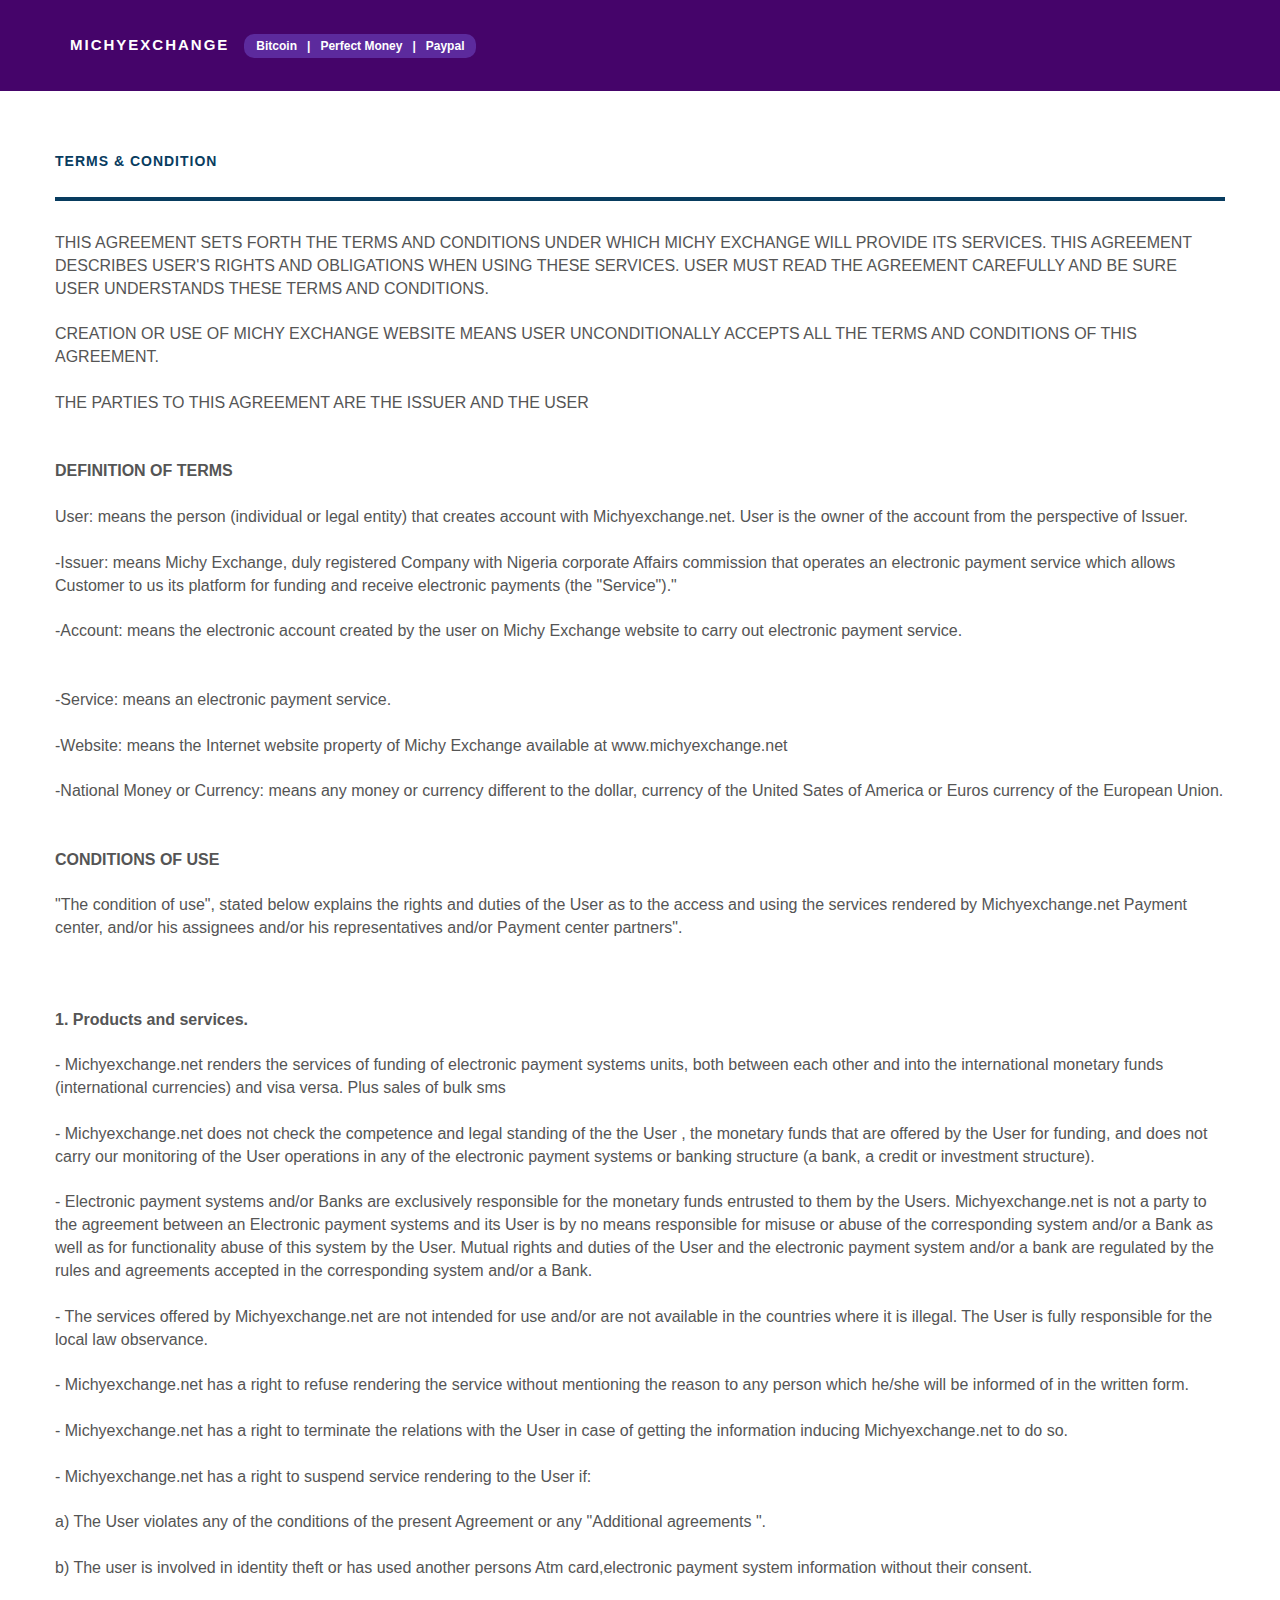
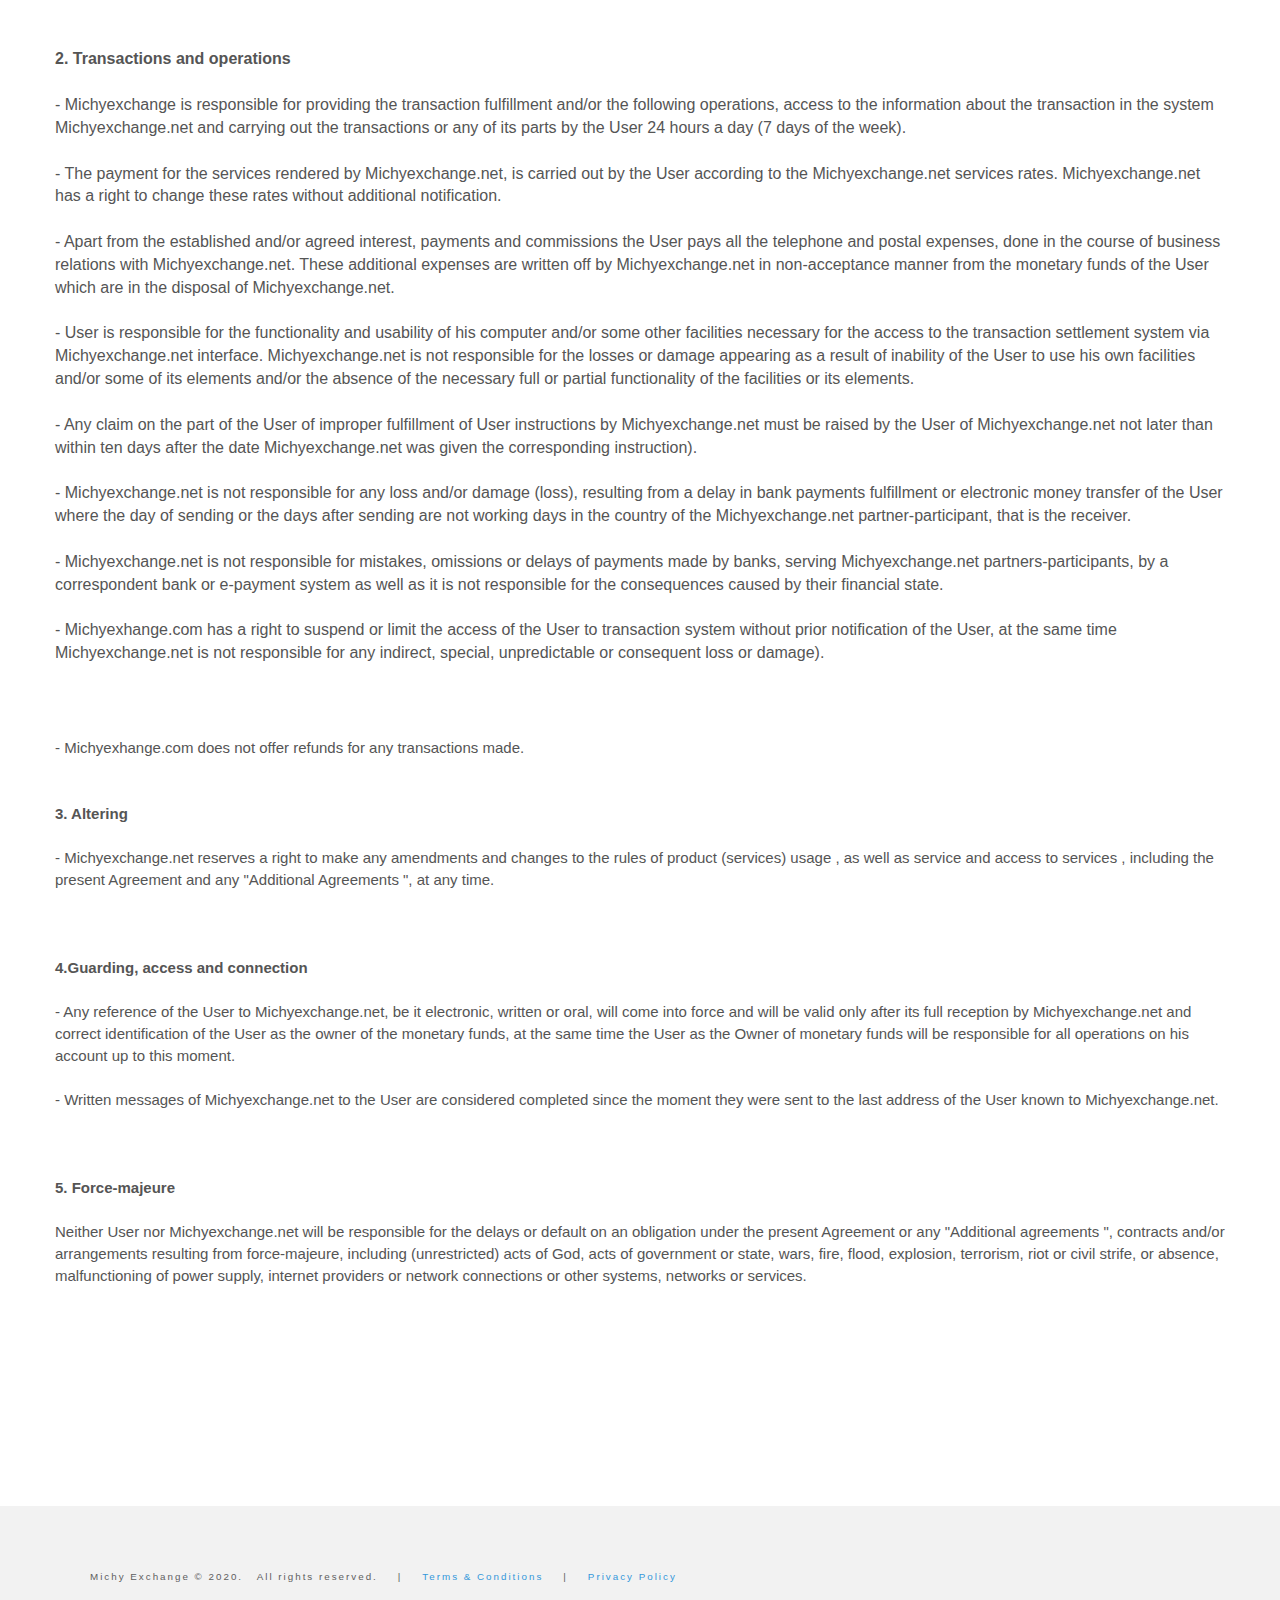
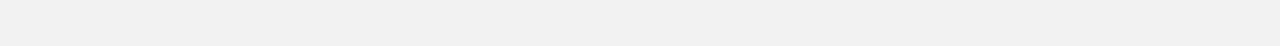
<file: Terms.html>
<!DOCTYPE html>
<!-- saved from url=(0032)https://nicciexchange.net/terms/ -->
<html lang="en"><head><meta http-equiv="Content-Type" content="text/html; charset=UTF-8">
    
    <meta http-equiv="X-UA-Compatible" content="IE=edge">
    <meta name="viewport" content="width=device-width, initial-scale=1.0">
    <meta name="description" content="">
    <meta name="author" content="">
    <link rel="shortcut icon" href="#">

    <title>Terms &amp; Conditions</title>
    
    
    <!-- Bootstrap core CSS -->
    <link href="./Terms_files/bootstrap.min.css" rel="stylesheet">

    <!-- Font Awesome core CSS -->
    <link href="./Terms_files/font-awesome.min.css" rel="stylesheet">

    <!-- Custom styles for this template -->
    <link href="./Terms_files/main.css" rel="stylesheet">

    <!-- Fonts from Google Fonts -->
    <link href="./Terms_files/css" rel="stylesheet" type="text/css">

    <!-- <link href="./Terms_files/cue.alert.css" rel="stylesheet"> -->

    <link href="./Terms_files/cuegrid.css" rel="stylesheet">
    
    <link href="./Terms_files/bootstrap-datetimepicker.min.css" rel="stylesheet">

    <link href="./Terms_files/bootstrap-datetimepicker-custom.min.css" rel="stylesheet">

    <!-- Custom styles for this template -->

    <link href="./Terms_files/custom.css" rel="stylesheet">


    <!-- HTML5 shim and Respond.js IE8 support of HTML5 elements and media queries -->
    <!--[if lt IE 9]>
      <script src="https://oss.maxcdn.com/libs/html5shiv/3.7.0/html5shiv.js"></script>
      <script src="https://oss.maxcdn.com/libs/respond.js/1.3.0/respond.min.js"></script>
    <![endif]-->


  </head>

  <body cz-shortcut-listen="true">

    <!-- Fixed navbar -->
    <div class="navbar navbar-default navbar-fixed-top">
      <div class="container">
            

        <div class="navbar-header">

          <button type="button" class="navbar-toggle" data-toggle="collapse" data-target=".navbar-collapse">
            <span class="icon-bar"></span>
            <span class="icon-bar"></span>
            <span class="icon-bar"></span>
          </button>
          
          <a class="navbar-brand" href="./index.html"><b>MICHYEXCHANGE</b></a>

          <small class="badge" style="margin-top:14px; background-color: #5c2a9d; padding: 6px 12px">Bitcoin &nbsp; | &nbsp; Perfect Money &nbsp; | &nbsp; Paypal</small>

        </div>      </div>
    </div>

    <div id="headerwrap" class="white">
        <div class="container">
            <div class="row">
            <p class="title-dark">Terms &amp; Condition</p>
            <hr style="width:100%">
            THIS AGREEMENT SETS FORTH THE TERMS AND CONDITIONS UNDER WHICH MICHY EXCHANGE WILL PROVIDE ITS SERVICES. THIS AGREEMENT DESCRIBES USER'S RIGHTS AND OBLIGATIONS WHEN USING THESE SERVICES. USER MUST READ THE AGREEMENT CAREFULLY AND BE SURE USER UNDERSTANDS THESE TERMS AND CONDITIONS.<br>
<br>
CREATION OR USE OF MICHY EXCHANGE WEBSITE MEANS USER UNCONDITIONALLY ACCEPTS ALL THE TERMS AND CONDITIONS OF THIS AGREEMENT.<br>
<br>
THE PARTIES TO THIS AGREEMENT ARE THE ISSUER AND THE USER<br>
<br>
<br>
<strong>DEFINITION OF TERMS</strong><br>
<br>
User: means the person (individual or legal entity) that creates account with Michyexchange.net. User is the owner of the account from the perspective of Issuer.<br>
<br>
-Issuer: means Michy Exchange, duly registered Company with Nigeria corporate Affairs commission that operates an electronic payment service which allows Customer to us its platform for funding and receive electronic payments (the "Service")."<br>
<br>
-Account: means the electronic account created by the user on Michy Exchange website to carry out electronic payment service.<br>
<br>
<br>
-Service: means an electronic payment service.<br>
<br>
-Website: means the Internet website property of Michy Exchange available at www.michyexchange.net<br>
<br>
-National Money or Currency: means any money or currency different to the dollar, currency of the United Sates of America or Euros currency of the European Union.<br>
<br>
<br>
<strong>CONDITIONS OF USE</strong><br>
<br>
"The condition of use", stated below explains the rights and duties of the User as to the access and using the services rendered by Michyexchange.net Payment center, and/or his assignees and/or his representatives and/or Payment center partners".<br>
<br>
<br>
<br>
<strong>1. Products and services.</strong><br>
<br>
- Michyexchange.net renders the services of funding of electronic payment systems units, both between each other and into the international monetary funds (international currencies) and visa versa. Plus sales of bulk sms<br>
<br>
- Michyexchange.net does not check the competence and legal standing of the the User , the monetary funds that are offered by the User for funding, and does not carry our monitoring of the User operations in any of the electronic payment systems or banking structure (a bank, a credit or investment structure).<br>
<br>
- Electronic payment systems and/or Banks are exclusively responsible for the monetary funds entrusted to them by the Users. Michyexchange.net is not a party to the agreement between an Electronic payment systems and its User is by no means responsible for misuse or abuse of the corresponding system and/or a Bank as well as for functionality abuse of this system by the User. Mutual rights and duties of the User and the electronic payment system and/or a bank are regulated by the rules and agreements accepted in the corresponding system and/or a Bank.<br>
<br>
- The services offered by Michyexchange.net are not intended for use and/or are not available in the countries where it is illegal. The User is fully responsible for the local law observance.<br>
<br>
- Michyexchange.net has a right to refuse rendering the service without mentioning the reason to any person which he/she will be informed of in the written form.<br>
<br>
- Michyexchange.net has a right to terminate the relations with the User in case of getting the information inducing Michyexchange.net to do so.<br>
<br>
- Michyexchange.net has a right to suspend service rendering to the User if:<br>
<br>
a) The User violates any of the conditions of the present Agreement or any "Additional agreements ".<br>
<br>
b) The user is involved in identity theft or has used another persons Atm card,electronic payment system information without their consent.<br>
<br>
<br>
<br>
<strong>2. Transactions and operations</strong><br>
<br>
- Michyexchange is responsible for providing the transaction fulfillment and/or the following operations, access to the information about the transaction in the system Michyexchange.net and carrying out the transactions or any of its parts by the User 24 hours a day (7 days of the week).<br>
<br>
- The payment for the services rendered by Michyexchange.net, is carried out by the User according to the Michyexchange.net services rates. Michyexchange.net has a right to change these rates without additional notification.<br>
<br>
- Apart from the established and/or agreed interest, payments and commissions the User pays all the telephone and postal expenses, done in the course of business relations with Michyexchange.net. These additional expenses are written off by Michyexchange.net in non-acceptance manner from the monetary funds of the User which are in the disposal of Michyexchange.net.<br>
<br>
- User is responsible for the functionality and usability of his computer and/or some other facilities necessary for the access to the transaction settlement system via Michyexchange.net interface. Michyexchange.net is not responsible for the losses or damage appearing as a result of inability of the User to use his own facilities and/or some of its elements and/or the absence of the necessary full or partial functionality of the facilities or its elements.<br>
<br>
- Any claim on the part of the User of improper fulfillment of User instructions by Michyexchange.net must be raised by the User of Michyexchange.net not later than within ten days after the date Michyexchange.net was given the corresponding instruction).<br>
<br>
- Michyexchange.net is not responsible for any loss and/or damage (loss), resulting from a delay in bank payments fulfillment or electronic money transfer of the User where the day of sending or the days after sending are not working days in the country of the Michyexchange.net partner-participant, that is the receiver.<br>
<br>
- Michyexchange.net is not responsible for mistakes, omissions or delays of payments made by banks, serving Michyexchange.net partners-participants, by a correspondent bank or e-payment system as well as it is not responsible for the consequences caused by their financial state.<br>
<br>
- Michyexhange.com has a right to suspend or limit the access of the User to transaction system without prior notification of the User, at the same time Michyexchange.net is not responsible for any indirect, special, unpredictable or consequent loss or damage).<p></p>
<p>&nbsp;</p>
<p>- Michyexhange.com does not offer refunds for any transactions made.<br>
<br>
<br>
<strong>3. Altering</strong><br>
<br>
- Michyexchange.net reserves a right to make any amendments and changes to the rules of product (services) usage , as well as service and access to services , including the present Agreement and any "Additional Agreements ", at any time.<br>
<br>
<br>
<br>
<strong>4.Guarding, access and connection</strong><br>
<br>
- Any reference of the User to Michyexchange.net, be it electronic, written or oral, will come into force and will be valid only after its full reception by Michyexchange.net and correct identification of the User as the owner of the monetary funds, at the same time the User as the Owner of monetary funds will be responsible for all operations on his account up to this moment.<br>
<br>
- Written messages of Michyexchange.net to the User are considered completed since the moment they were sent to the last address of the User known to Michyexchange.net.<br>
<br>
<br>
<br>
<strong>5. Force-majeure</strong><br>
<br>
Neither User nor Michyexchange.net will be responsible for the delays or default on an obligation under the present Agreement or any "Additional agreements ", contracts and/or arrangements resulting from force-majeure, including (unrestricted) acts of God, acts of government or state, wars, fire, flood, explosion, terrorism, riot or civil strife, or absence, malfunctioning of power supply, internet providers or network connections or other systems, networks or services.</p>
<p>&nbsp;</p>
<p>&nbsp;</p>            </div>
        </div>
    </div>

	<footer class="footer">
		<div class="container">
			<p><span>Michy Exchange © 2020. &nbsp; All rights reserved.</span>|<span><a href="Terms.html">Terms &amp; Conditions</a></span>|<span><a href="Privacy.html">Privacy Policy</a></span></p>
		</div>
	</footer>

  



</body></html>
</file>
<file: Terms_files/cue.alert.css>
@import url("sweet-alert.css");

.sweet-alert {

  background-color: white;
  font-family: 'Armata', sans-serif;
  width: 350px;
  padding: 16px 24px;
}

.sweet-alert h2
{
   font-size: 13px;
   text-align: left;
   margin: 10px 0 24px 0;
   font-weight: bold;
}

.sweet-alert .lead
{
    font-size: 12px;
    text-align: left;
}

.sweet-alert .btn {

	min-width: 70px;
    color: white;
    border: none;
    box-shadow: none;
    font-size: 11px;
    font-weight: 500;
    -webkit-border-radius: 2px !important;
    border-radius: 5px;
    padding: 8px 10px;
    margin: 10px 5px 0 5px;
}

.sweet-alert .btn.confirm
{
	background-color: #337AB7;
}

.sweet-alert .btn.cancel
{
	background-color: #D9534F;
}

.sweet-alert .btn:focus
{
	outline: thin dotted;
	color: #fff;
}
</file>
<file: Terms_files/cuegrid.css>
#cuegrid
{
   overflow: hidden;
   overflow-y: auto;
}

#cuegrid:hover
{
   overflow: auto;
}

#cuegrid-table th.cuegrid-align-center
{
	text-align: center;
}

#cuegrid-table {

	border-collapse: collapse;
	font-family: Verdana, Geneva, Tahoma, sans-serif;
	font-size: 11px;
}

#cuegrid-table thead tr th div{
	margin-left: auto;
	margin-right: auto;
}

#cuegrid-table thead tr th.descending{
	background-color: #F9F9F9 !important;
	border-bottom-width: 2px;

}

#cuegrid-table thead tr th.descending a {
	/* [disabled]color: #FFF; */

}

#cuegrid-table thead tr th.ascending {
	background-color: #F9F9F9 !important;
}

#cuegrid-table thead tr th.ascending a {
	/* [disabled]color: #FFF; */

}


#cuegrid-table thead tr{
	background-color: #F9F9F9;
	height: 40px;
}
#cuegrid-table thead tr th {
	text-align: center;
	/*height: 40px;*/
	line-height: 30px;
	color: #333;
	font-weight: normal;
	border-right-width: 1px;
	border-right-style: solid;
	border-right-color: #eee;
}


#cuegrid-table thead tr th, #cuegrid-table thead tr th a
{
	color: #aaa;
}

#cuegrid-table thead tr th a {
	text-decoration: none;
	font-weight: normal;
	font-size: 9px;
}


#cuegrid-table tbody {
	background-color: #FFF;
}

#cuegrid-table tbody tr:nth-child(2n)
{
	background-color:#fff;
}

#cuegrid-table tbody tr:hover {
	background-color: #fff !important;
}

#cuegrid-table tbody tr.selected {
	background-color: #fff;
}

#cuegrid-table td {
	border: 1px solid #eee;
	padding: 14px 14px 14px 14px;
	color: #666;
	/*height: 45px;*/
}

#cuegrid-table tr:last-child td {
	border-bottom: none;
}

#cuegrid-table td a {
	color: #5C82B8;
	text-decoration: underline;
}

#cuegrid-table td span.truncated a {
	
	margin-left: 10px;
	text-decoration: underline;
}

#cuegrid-table input[type="checkbox"][name="cuegrid-row"]
{
	margin-left: -3px;
}


#cuegrid-pagination {

	font-family: Verdana, Geneva, sans-serif;
	position: relative;
	font-size: 10px;
	border-top: 1px dotted #eee;
	min-height: 24px;
	padding-top: 30px;
}


#cuegrid-pagination ul
{
	padding: 0px; margin: 0px;
}

#cuegrid-pagination ul li
{
	float: left;
	list-style: none;
}

#cuegrid-pagination ul:after
{
    content:'';
    display:block;
    clear: both;
}


#cuegrid-pagination li.previous {
	margin-right: 10px;
}

#cuegrid-pagination li.next {
	margin-left: 10px;
}

#cuegrid-pagination select {
	margin-left: 10px;
}


#cuegrid-pagination li a {

	display: block;
	background-color: #F3F3F3;
	color: #aaa;
	text-decoration: none;
	min-width: 14px;
	min-height: 14px;
	margin: 0 4px 0 4px;
	text-align: center;
	padding: 5px 10px;
	border: 0px solid #eee;
}

#cuegrid-pagination li a:hover {
	color: #FFF;
	background-color: #5CB85C;
}

#cuegrid-pagination li a.active {
	background-color: #80A1FF;
	color: #FFF;
}


#cuegrid-pagination .jumper {
	position: relative;
	padding-left: 10px;
}

#cuegrid-pagination select {
	color: #666;
	position: relative;
	height: 24px;
	width: 54px;
	font-size: 9px;
	border-color: #eee;
	padding-left: 4px;
}

#cuegrid-pagination ul span.label
{
	color:#999;
	margin-left: 10px;
	padding: 0px;
	font-weight:normal;
	font-size: inherit;
}

.popover-content
{
    overflow: auto;
}
</file>
<file: Terms_files/custom.css>
body {
    background-color: #fff;
}

.clearfix {
    clear: both;
}

div.canvas-width
{
    width: 80%;
}

div.twitter-widget
{    
    margin-top: -60px;
    padding: 0px;
    padding-top: 40px;
    background-color: #083c5f;
    padding-right: 30px;
    padding-bottom: 40px;
}

div.twitter-widget-inner
{
    overflow: auto;
    height: 440px;
    padding: 70px;
    padding-right:10px;
    padding-top:0px;
}

#headerwrap.white {
    background-color: #ffffff;
}

.center-block {
    float: none;
}

.navbar-default {
    background-color: #45046a;
    /* 3498db 206796  083c5f*/
    padding-top: 20px;
}

.navbar-default .navbar-brand {
    color: white;
    font-size: 15px;
    letter-spacing: 2px;
}

.navbar-default .navbar-nav>li>a {
    color: white;
    font-size: 9.5px;
    font-weight: 400;
    letter-spacing: 2px;
    line-height: 30px;
}

.navbar-default .navbar-nav>li>a:hover,
.navbar-default .navbar-nav>li>a:focus {
    color: white;
}

.navbar-default .navbar-nav>li:hover,
.navbar-default .navbar-nav>li:focus,
.navbar-default .navbar-nav>li.active {
    border-bottom: 1px solid white;
}

.navbar-default .navbar-nav>.active>a,
.navbar-default .navbar-nav>.active>a:focus,
.navbar-default .navbar-nav>.active>a:hover {
    color: #fff;
    background-color: transparent;
}

.navbar-default .navbar-nav .glyphicon,
.navbar-default .navbar-nav .fa {
    color: #3498db;
}

.navbar-default .navbar-toggle:focus,
.navbar-default .navbar-toggle:hover {
    background-color: transparent;
}

.navbar-default .navbar-toggle {
    border-color: transparent;
}

.navbar-default .navbar-toggle .icon-bar {
    background-color: #fff;
}

.navbar .container {
    padding-bottom: 20px;
}

p {
    line-height: 22px;
    font-size: 15px;
}

.nav>li>a {
    position: relative;
    display: block;
    padding: 0px 0px !important;
}

.nav>li {
    position: relative;
    display: block;
    margin: 10px 15px;
    border-bottom: 1px solid transparent;
}

.nav>li.info {
    color: #dee6ec;
    font-size: 13px;
    line-height: 24px;
}

.navbar-default .navbar-brand:focus,
.navbar-default .navbar-brand:hover {
    color: #3498db;
}

span.featured {
    font-size: 12px;
    color: #fff;
    padding-top: 18px;
    letter-spacing: 1px;
    display: inline-block;
    margin-left: 30px;
    font-weight: 400;
    color: rgba(255, 255, 255, 0.7);
    font-family: monospace;
}

span.featured span.trade {
    font-weight: 500;
    color: #7fcbff;
    padding: 0 10px;
    font-size:10px
}

span.featured span {
    padding: 0px 8px;
}

span.featured i.fa, span.featured i.fa:hover {
    font-size: 10px;
    color: #3498db;
}

.nav ul li.info
{
    font-size: 12px;
    text-decoration: none;
    line-height: 28px;
}


#headerwrap {
    margin-top: 0px;
    padding-top: 150px;
    padding-bottom:100px;
    min-height: 500px;
}

.inner-content {
    padding-top: 80px;
    padding-bottom: 80px;
}

#headerwrap h1 {
    margin-top: 0px;
    margin-bottom: 50px;
    font-size: 14px;
    text-align: left;
}

#headerwrap p.text
{
    font-size: 13px;
    text-align: left;
    color: white;
    letter-spacing: 1px;
    line-height: 1.2;
    margin-bottom:0px;
}

i.glyphicon,
i.fa {
    margin: 0px;
    color: #fbfdff;
    font-size:13px;
}

i.glyphicon {
    font-size:12px;
}

.exchange.glyphicon,
.exchange.fa {
    margin: 0 20px;
    color: #fff;
    font-size: 12px;
    position: relative;
    top: 2px;
    line-height: 30px;
}

p.title {
    font-size: 14px;
    color: #fff;
    font-weight: bold;
    letter-spacing: 1px;
    text-align: left;
    text-transform: uppercase;
}

p.title-dark {
    font-size: 14px;
    color: #083C5F;
    font-weight: bold;
    letter-spacing: 1px;
    text-align: left;
    text-transform: uppercase;
}

p.title i.fa
{
    margin: 0px;
    color: #083c5f;
    font-size: 13px;
    margin-right: 20px;
}

button {
    border-radius: 0px !important;
}


button.btn-primary-plus {
    background-color: #083C5F !important;
    color: #fff !important;
    border-radius: 0px;
    font-size: 11px !important;
    height: 33px;
    padding: 0 20px;
    min-width: 80px;
    outline: none;
    box-shadow: none;
    border: none;
    background-color: rgba(0,0,0, 0.7) !important;
    letter-spacing: 1px;
}


.btn-primary-plus:hover
.btn-primary-plus:focus {
    background-color: rgba(0,0,0, 0.9) !important;
    box-shadow: none;
    border: none;
}


button.btn-primary {
    background-color: #45046a !important;
    color: #fff !important;
    border-radius: 0px;
    font-size: 11px !important;
    height: 33px;
    padding: 0 20px;
    min-width: 80px;
    outline: none;
    box-shadow: none;
    border: none;
    letter-spacing: 1px;
}


.btn-primary:hover,
.btn-primary:focus {
    background-color: rgba(0,0,0, 0.9) !important;
    box-shadow: none;
    border: none;
}


button.btn-secondary {
    background-color: #45046a !important;
    color: #fff !important;
    border-radius: 0px;
    font-size: 11px !important;
    height: 33px;
    padding: 0 20px;
    min-width: 80px;
    outline: none;
    box-shadow: none;
    border: none;
    letter-spacing: 1px;
}


.btn-secondary:hover,
.btn-secondary:focus {
    background-color: rgba(0,0,0, 0.1) !important;
    box-shadow: none;
    border: none;
}


table button.btn-primary, table button.btn-secondary
{
    background-color: #05263D !important;
    color: #fff !important;
}

table button.btn-primary:hover,
table button.btn-secondary:hover,
table button.btn-primary:focus,
table button.btn-secondary:focus {
    background-color: rgba(0,0,0, 0.8) !important;
    box-shadow: none;
    border: none;
}


.xxxxtable tr td span
{
    font-weight: normal;
    padding: 0 20px;
    color: rgba(255, 255, 255, 0.8);
    letter-spacing: 1px;
    font-size: 10px;
}


.btn-primary.search, .btn-primary.search:focus
{
    background-color: transparent !important;
    border: none;
    font-size: 20px !important;
    outline: none;
}


div.control i.glyphicon, div.control i.fa {
    margin: 0px;
    color: #3498db;
    font-size: 12px;
    background-color: #083c5f;
    padding: 8px 10px;
    text-align: center;
    min-width: 32px;
}

div.control i.glyphicon:hover, div.control i.fa:hover {
    
    color: #fff !important;
}

/*
button.exchange,
button.exchange:hover,
button.exchange:focus,
button.exchange:active {
    background-color: #248ace !important;
    color: #fff !important;
    border-color: #248ace;
    border-radius: 0px;
    font-size: 11px;
    height: 33px;
    padding: 0 20px;
    min-width: 80px;
    outline: none;
    box-shadow: none;
}

.btn-success.exchange,
.btn-success.exchange:hover,
.btn-success.exchange:focus {
    background-color: #5CB85C !important;
    border-color: #5CB85C;
}



.btn-danger {
    color: #fff;
    background-color: #bd0b0b;
    border-color: #bd0b0b;
}

.btn-primary.exchange,
.btn-primary.exchange:focus {
    background-color: #083C5F !important;
    border-color: #083C5F;
}

.btn-primary.exchange:hover {
    background-color: #0a283c !important;
    border-color: #0a283c;
}

*/

form.calculator .dropdown-menu>li>a {
    font-size: 12px;
    padding: 10px 30px;
}

form.calculator .dropdown-menu .divider {
    margin: 0px 0;
}

form.calculator .dropdown-menu>li>a:focus,
form.calculator .dropdown-menu>li>a:hover {
    color: #262626;
    text-decoration: none;
    background-color: #083c5f;
    color: #eee;
}

form.calculator .dropdown-menu {
    min-width: 112px;
    padding: 0 0;
    border-radius: 0px;
}

form.calculator .box {
    padding: 0px !important;
}

form.calculator .input-group-btn {
    width: 1% !important;
}

form.calculator input {
    border-top-right-radius: 6px !important;
    border-bottom-right-radius: 6px !important;
    text-align: left;
    color: #000000;
    font-size: 14px;
    letter-spacing: 1px;
    height: 34px;
    padding-left: 20px;
}

form.calculator input:hover {
    border-top-right-radius: 6px !important;
    border-bottom-right-radius: 6px !important;
}

form.calculator>div {
    padding-left: 0px;
}


/* Less than equal to Medium */

@media(max-width:992px) {
    form.calculator .input-group,
    form.calculator button.main.exchange {
       /* margin: 20px 0;*/
       color:inherit;
    }
    .inner-content {
        padding-top: 60px;
    }
}

.input-group-btn>.btn.exchange:active,
.input-group-btn>.btn.exchange:focus,
.input-group-btn>.btn.exchange:hover {
    z-index: 0;
}

.featured i.glyphicon,
.featured i.fa {
    font-size: 34px;
    color: #3498db;
}

.featured i.glyphicon:hover,
.featured i.fa:hover {
    color: #083c5f;
}

.featured h4 {
    color: #083c5f;
    font-weight: 400;
    font-size: 14px;
    padding-top: 10px;
}

footer {
    background-color: #f2f2f2;
    text-align: left;
}

footer p {
    font-size: 9.8px;
    font-weight: 400;
    letter-spacing: 2px;
    color: #5e5e5f;
    /*text-transform: uppercase;*/
    margin: 0px;
    padding-top: 60px;
}

footer p span {
    padding: 0 20px;
}


/* Sticky footer styles
-------------------------------------------------- */

html {
    position: relative;
    min-height: 100%;
}

body {
    /* Margin bottom by footer height */
    margin-bottom: 140px;
}

.footer {
    position: absolute;
    bottom: 0;
    width: 100%;
    /* Set the fixed height of the footer here */
    height: 140px;
}


/* Grid matters */

form .control {
    background-color: transparent;
    padding: 14px 0px;
}

.form-control {
    height: 33px;
    font-size: 18px;
    width: 65%;
}

form.plus p
{
    width: 65% !important;
}


form.plus label {
    margin-top: 0px;
    font-weight: bold;
    color: #083c5f;
    /*color: #a9ddff;*/
    background-color: transparent;
    padding-left: 0px;
    width: auto;
    float: left;
    margin-right: 0%;
    height: 32px;
    font-size: 11px;
    line-height: 30px;
    border-right: solid 4px #3498db;
    letter-spacing: 1px;
}

form.plus label.bold
{
    font-size: 16px;
    color: #fff;
}

form input[readonly]
{
    background-color: #fff !important;
}

form.plus button:not(.close) {
    min-width: 65px;
    margin-left: 0px;
    padding: 8px 8px;
    font-size: 12px;
    margin-top: 4px;
    width: 25%;
    z-index: 100;
    position: relative;
}

form.plus button.close {
    font-size: 16px;
    color: #00103F;
}

form.plus input.form-control,
form.plus select.form-control,
form.plus textarea.form-control {
    font-size: 13px;
    border: none;
    border-bottom: solid 1px #eaeaea;
    margin-bottom: 20px;
    border-radius: 0px;
}

select.form-control {
    padding-left: 8px;
}

form.plus .control {
    margin-bottom: 16px;
    border-left: none;
    padding-left: 0px;
}

form.plus .control input.form-control, form.plus .control select.form-control, form.plus .control textarea.form-control {
    float: left;
    margin-right: 1.5%;
    background-color: transparent;
    border: none;
    color: #fff;
    border-bottom: solid 2px rgba(255,255,255, 0.3);
    box-shadow: none;
    clear: none;
}

form.plus .control button {
    padding: 6px 6px;
    min-width: 30px;
    width: 3.5%;
    font-size: 10px;
}

form.plus.with-label input.form-control,
form.plus.with-label select.form-control,
form.plus.with-label textarea.form-control {
    width: 80%;
}

form.plus .form-control:focus {
    border: none;
    outline: none;
    box-shadow: none;
}

form.plus input.form-control,
form.plus select.form-control,
form.plus textarea.form-control {
    font-size: 13px;
    margin-bottom: 20px;
    border-radius: 0px;
    height: 32px;
    clear: both;
    background-color: #3498db !important;
    border: none;
    box-shadow: none;
    color: white;
    padding-left: 0px;
    border-bottom: solid 1px #083c5f;
}


form.plus textarea.form-control {

    height: 80px;
}

form.plus .form-control:focus {
    border-bottom: solid 1px #fff;
}


#cuegrid {

    background-color: #083c5f;
}

#cuegrid-table tbody tr:hover {
    background-color: transparent;
}

#cuegrid-table tbody {
    background-color: transparent;
}

#cuegrid-table tbody tr:nth-child(2n) {
    background-color: transparent;
}

#cuegrid-table,
#cuegrid-table thead tr th a {
    font-family: 'Lato', sans-serif;
    font-size: 12px;
}

#cuegrid-table thead tr {
    background-color: transparent;
    height: 40px;
}

#cuegrid-table thead tr th, #cuegrid-table thead tr th a {
    color: #99bfd8;
    background-color: transparent;
    background-color: rgba(0,0,0, 0.1);
}

#cuegrid-table thead tr th {
    border-right-color: #10507b;
    border-right-color: rgba(255,255,255,0.03);
}

#cuegrid-table td a {
    color: #fff;
    text-decoration: underline;
}

#cuegrid-table td {
    padding: 12px;
}

#cuegrid-table i.glyphicon, #cuegrid-table i.fa {
    margin: 0px;
    color: #3498db;
}

#cuegrid-table.invoice tr th {

    background-color: #083c5f;
}

#cuegrid-table.invoice tr th, #cuegrid-table.invoice tr th a {

    color: rgba(255, 255, 255, 0.8);
    text-decoration: none;
    font-weight: normal;
    border-bottom: solid 1px rgba(255, 255, 255, 0.03);
    letter-spacing: 1px;
}

#cuegrid-table.invoice th {

    width: 15%;
    padding-left: 40px;
    padding-right: 40px;
    font-size:10px;
    min-width: 140px;
}

#cuegrid-table.invoice td {

    text-align: left;
    padding-left: 40px;
    padding-right: 30px;
}

#cuegrid-table.invoice input, #cuegrid-table.invoice textarea, #cuegrid-table.invoice select {

    height: 34px;
}


#cuegrid-table.invoice input, #cuegrid-table.invoice textarea, #cuegrid-table.invoice select
{
    width: 80%;
    border:none;
    padding: 10px;
    margin-left: -11px;
    background-color: #083c5f; /* need for select background */

}

#cuegrid-table.invoice select
{
    margin-left: -14px;
    padding-top: 0px;

}

#cuegrid-table.static tbody tr:hover {
    background-color: inherit !important;
}


#cuegrid-table.invoice input:focus, #cuegrid-table.invoice textarea:focus, #cuegrid-table.invoice select:focus
{
    outline: none;
}


#cuegrid-table.invoice td img.loading {

  height:20px;
  margin-left:-10px;
  margin-top:-10px;
}

#cuegrid-table.invoice button {

  margin-left:-10px;
}

#cuegrid-table td {
    border: 1px solid #10507b;
    border: 1px solid rgba(255,255,255,0.03);
    padding: 14px 14px 14px 6px;
    color: #99bfd8;
    /*color: rgba(255,255,255, 0.7);*/
}

#cuegrid-table tbody tr:hover {
    background-color: rgba(0,0,0, 0.1) !important;
}

#cuegrid table {
    background-color: #45046a;
}

#cuegrid-pagination ul span.label {

    color: #fff;
}

#cuegrid .popover-content
{
    overflow: auto;
    color: #666;
    font-size: 12px;
    min-width: 200px;
}

#cuegrid-pagination li a {
    background-color: #F3F3F3;
    color: #083c5f;
    border: 0px solid #eee;
}

#cuegrid-pagination li a.active {
    background-color: #083c5f;
    color: #FFF;
}

#cuegrid-pagination li a:hover {
    color: #FFF;
    background-color: rgba(0,0,0, 0.9);
}

#cuegrid-pagination select {

    float: left;
    margin-left: 20px;
}

#cuegrid-pagination ul span.label {
    color: #fff;
    float: left;
    top: 7px;
    position: relative;
    margin-left: 10px;
}

ul.grid-sums
{
    color: #c9e9ff;
    list-style: none;
    padding-left: 0;
    font-size:13px;
}

ul.grid-sums li
{
    float:left;
    margin-right: 20px;
}

input.date {
    /*background-image: url(../../assets/images/datetime.png) !important;*/
    background-repeat: no-repeat !important;
    background-position: 94% !important;
}

.alert {
    padding: 6px 15px;
    margin-bottom: 20px;
    border: 1px solid transparent;
    border-radius: 2px;
}

.alert-info {
    color: #31708f;
    background-color: #f8ffe7;
    border-color: #f8ffe7;
}

p.form-result {
    text-align: left;
    color: #f9f9f9;
}

form.disclaimer {
    margin-top: 20px;
}

form.disclaimer input[type=checkbox] {
    margin-right: 10px;
    position: relative;
    vertical-align: middle;
    bottom: 1px;
}

form.disclaimer label {
    font-size: 14px;
    text-align: left;
    color: #fff;
    font-weight: normal;
}

.navbar-default .navbar-nav>.open>a, .navbar-default .navbar-nav>.open>a:focus, .navbar-default .navbar-nav>.open>a:hover {
    color: white;
    background-color: transparent;
}

.navbar-default .navbar-nav li.dropdown a i:hover {
    color: #0099ff;
    background-color: transparent;
}

.dropdown-menu .divider {
    margin: 0px 0;
}

.dropdown-menu>li>a {
    font-size: 10px;
    text-transform: uppercase;
    padding: 16px 20px;
}

.dropdown-menu>li>a i {
    margin-right: 12px;
}

footer {
    font-family: arial;
}



::-webkit-input-placeholder { /* Chrome/Opera/Safari */
  color: white;
}
::-moz-placeholder { /* Firefox 19+ */
  color: white;
}
:-ms-input-placeholder { /* IE 10+ */
  color: white;
}
:-moz-placeholder { /* Firefox 18- */
  color: white;
}


/* Styling the datetimepicker to work with this theme */


.card [data-background-color] .bootstrap-datetimepicker-widget
{
    color: #333;
}
.card [data-background-color] .bootstrap-datetimepicker-widget a 
{
    color: #333;
}

.bootstrap-datetimepicker-widget
{
    font-size: 12px;
}

.bootstrap-datetimepicker-widget .datepicker-days
{
    padding: 10px;
}


.bootstrap-datetimepicker-widget .picker-switch .glyphicon {
    font-size: 18px;
}

.bootstrap-datetimepicker-widget thead tr:first-child th {
    padding-top: 20px;
    padding-bottom: 20px;
}

.bootstrap-datetimepicker-widget thead tr:last-child th {
    padding-bottom: 10px;
}

.bootstrap-datetimepicker-widget table thead tr:first-child th:hover {
    background: #fefefe;
}

.bootstrap-datetimepicker-widget table td.active, .bootstrap-datetimepicker-widget table td.active:hover {
    background-color: #083C5F;
    color: #fff;
}

.bootstrap-datetimepicker-widget table td span.active {
    background-color: #083C5F;
    color: #fff;
    text-shadow: 0 -1px 0 rgba(0,0,0,0.25);
}

/* --- end styling */


::-webkit-input-placeholder { /* WebKit, Blink, Edge */
    color:    #fff !important;
}
:-moz-placeholder { /* Mozilla Firefox 4 to 18 */
   color:    #fff !important;
   opacity:  1;
}
::-moz-placeholder { /* Mozilla Firefox 19+ */
   color:    #fff !important;
   opacity:  1;
}
:-ms-input-placeholder { /* Internet Explorer 10-11 */
   color:    #fff !important;
}
::-ms-input-placeholder { /* Microsoft Edge */
   color:    #fff !important;
}


::-webkit-scrollbar {
    width: 14px;
}
 
::-webkit-scrollbar-track {
    -webkit-box-shadow: inset 0 0 1px rgba(0,0,0,0.3);
}
 
::-webkit-scrollbar-thumb {
  background-color: rgba(0,0,0,0.3) !important;
  outline: 1px solid #ccc;
}


table i.fa.status-1
{
    color:#35e2a8 !important;
}

table i.fa.status--1
{
    color:#f57070 !important;
}

table a i.fa:hover
{
    color:#99bfd8 !important;
}

hr {
    display: block;
    height: 1px;
    border: 0;
    border-top: 4px solid #083c5f;
    margin: 0px 0 30px 0;
    padding: 0;
    clear: both;
    width: 65%;
}

.btn-success {
    color: #d9ffd9;
    background-color: #098209;
    border-color: #0e750e;
    letter-spacing: 1px;
    text-transform: uppercase;
    font-size: 11px !important;
}

.tooltip-inner {
    text-align: center;
    background-color: #083C5F;
    color: #fff;
    padding: 10px 10px;
}


.tooltip.bottom .tooltip-arrow {
    top: 0;
    left: 50%;
    margin-left: -5px;
    border-width: 0 5px 5px;
    border-bottom-color: #083C5F;
}

.tooltip.right .tooltip-arrow {
    top: 50%;
    left: 0;
    margin-top: -5px;
    border-width: 5px 5px 5px 0;
    border-right-color: #083C5F;
}

table .tooltip-inner {

    background-color: #fff;
    color: #333;
}

table .tooltip.bottom .tooltip-arrow {
    border-bottom-color: #fff;
}

table tr.separator, table tr.separator:hover, table tr.separator th, #cuegrid-table.static tbody tr.separator:hover
{
    background-color: rgba(0,0,0, 0.2) !important;
}


div.socials
{
    background-color: #f3f3f3;
    height: 80px;
    padding: 13px 6px;
    margin: 0 0;
}

div.socials span
{
    padding: 0 8px;
}


div.socials i.fa, div.socials i.glyphicon
{
    font-size: 18px;
    color: #033F5E;
    padding: 0 10px;
}


div.socials a
{
    color: #555;
}
</file>
<file: Terms_files/main.css>
/*
 * Author: Carlos Alvarez
 * URL: http://alvarez.is
 *
 * Project Name: FLATTY - Free Bootstrap 3 Theme
 * Version: 1.0
 * URL: http://blacktie.co
 */

body {
  background-color: #f2f2f2;
    font-family: 'Lato', sans-serif;
    font-weight: 300;
    font-size: 16px;
    color: #555;

    -webkit-font-smoothing: antialiased;
    -webkit-overflow-scrolling: touch;
}

/* Titles */
h1, h2, h3, h4, h5, h6 {
    font-family: 'Lato', sans-serif;
    font-weight: 300;
    color: #333;
}

h1 {
	font-size: 40px;
}

h3 {
	color: #95a5a6;
	font-weight: 400;
}

h4 {
	color: #95a5a6;
	font-weight: 400;
	font-size: 20px;
}

/* Paragraph & Typographic */
p {
    line-height: 28px;
    margin-bottom: 25px;
    font-size: 16px;
}

.centered {
    text-align: center;
}

/* Links */
a {
    color: #3498db;
    word-wrap: break-word;

    -webkit-transition: color 0.1s ease-in, background 0.1s ease-in;
    -moz-transition: color 0.1s ease-in, background 0.1s ease-in;
    -ms-transition: color 0.1s ease-in, background 0.1s ease-in;
    -o-transition: color 0.1s ease-in, background 0.1s ease-in;
    transition: color 0.1s ease-in, background 0.1s ease-in;
}

a:hover,
a:focus {
    color: #7b7b7b;
    text-decoration: none;
    outline: 0;
}

a:before,
a:after {
    -webkit-transition: color 0.1s ease-in, background 0.1s ease-in;
    -moz-transition: color 0.1s ease-in, background 0.1s ease-in;
    -ms-transition: color 0.1s ease-in, background 0.1s ease-in;
    -o-transition: color 0.1s ease-in, background 0.1s ease-in;
    transition: color 0.1s ease-in, background 0.1s ease-in;
}

 hr {
    display: block;
    height: 1px;
    border: 0;
    border-top: 1px solid #ccc;
    margin: 1em 0;
    padding: 0;
}

.navbar-default {
	background-color: #3498db;
	border-color: transparent;
}

.navbar-default .navbar-brand {
	color: white;
}

.navbar-default .navbar-nav > li > a {
	color: white;
}

/* Helpers */

.mt {
	margin-top: 40px;
	margin-bottom: 40px;
}

.form-control {
	height: 42px;
	font-size: 18px;
	width: 280px;
}

i {
	margin: 8px;
	color: #3498db; 
}


/* HeaderWrap */
#headerwrap {
	/* background: url(../img/bg01.jpg) no-repeat center top; */
	background-color: #3498db;
	margin-top: -20px;
	padding-top:200px;
	background-attachment: relative;
	background-position: center center;
	min-height: 650px;
	width: 100%;
	
    -webkit-background-size: 100%;
    -moz-background-size: 100%;
    -o-background-size: 100%;
    background-size: 100%;

    -webkit-background-size: cover;
    -moz-background-size: cover;
    -o-background-size: cover;
    background-size: cover;
}

#headerwrap h1 {
	margin-top: 60px;
	margin-bottom: 15px;
	color: white;
	font-size: 45px;
	font-weight: 300;
	letter-spacing: 1px;
}
</file>
